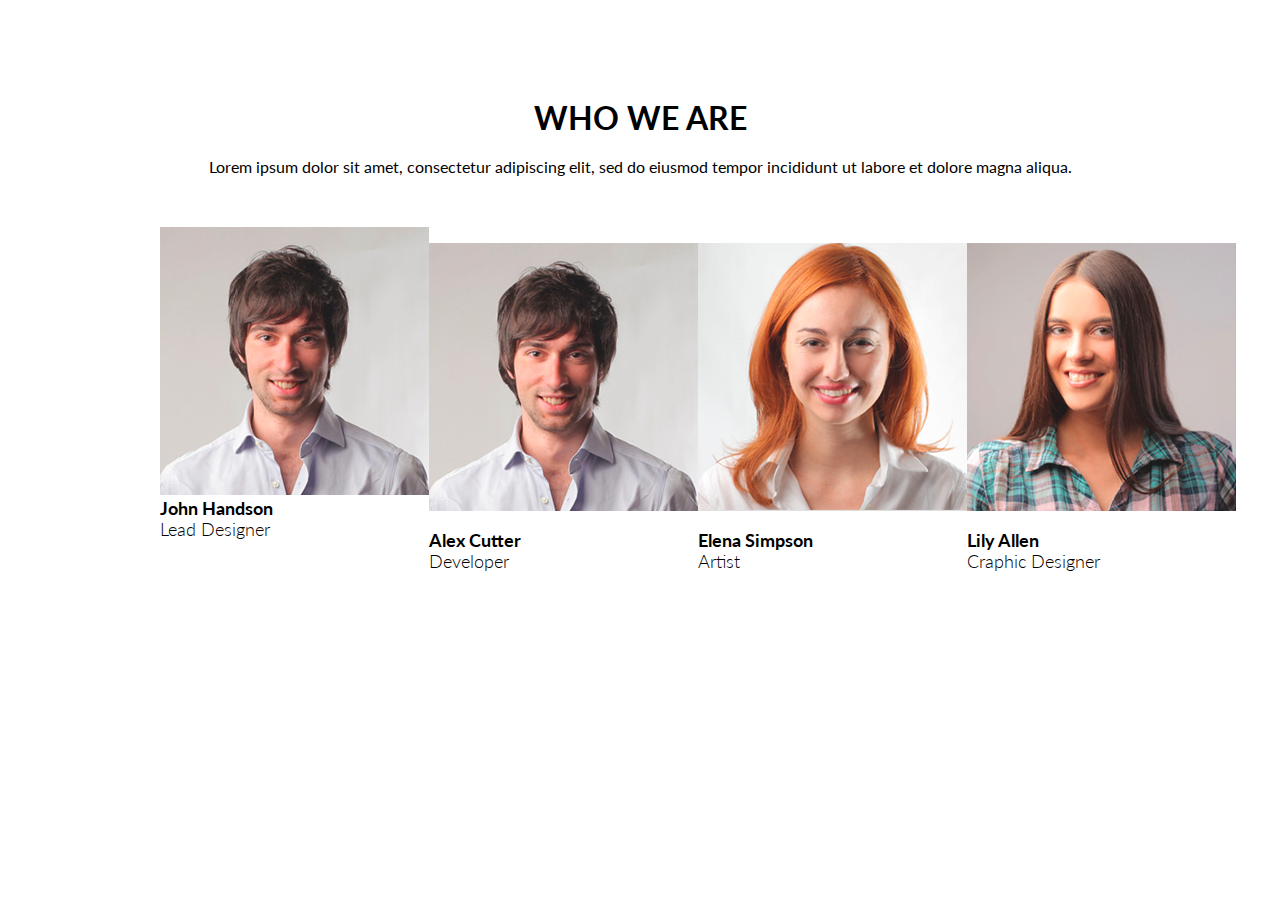
<file: zd2/index.html>
<!DOCTYPE html>
<html lang="en">
  <head>
    <meta charset="UTF-8" />
    <meta http-equiv="X-UA-Compatible" content="IE=edge" />
    <meta name="viewport" content="width=device-width, initial-scale=1.0" />
    <link rel="stylesheet" href="css/normalize.css" />
    <link rel="stylesheet" href="css/style.css" />
    <link rel="stylesheet" href="https://use.fontawesome.com/releases/v5.15.3/css/all.css" integrity="sha384-SZXxX4whJ79/gErwcOYf+zWLeJdY/qpuqC4cAa9rOGUstPomtqpuNWT9wdPEn2fk" crossorigin="anonymous">
    <title>Document</title>
  </head>
  <body>
    <div class="app-content">
      <header class="app-header">
        <h1 class="app-title">WHO  WE ARE</h1>
        <p>
          Lorem ipsum dolor sit amet, consectetur adipiscing elit, sed do
          eiusmod tempor incididunt ut labore et dolore magna aliqua.
        </p>
      </header>
      <div class="flex-parent">
        <div class="box">
            <img class="app-foto" src="img/alex.png" alt="foto" />
            <div class="bg">
              <i class="fab fa-twitter"></i>
              <i class="fab fa-facebook-f"></i>
              <i class="fab fa-google-plus-g"></i>
            </div>
            <div class="name">
            John Handson
          </div>
              <div class="spec">
                Lead Designer
              </div>
          <div class="blue"></div>
        </div>
        <div class="box">
          <p>
            <img src="img/alex.png" alt="foto" />
              <div class="name">
                Alex Cutter
              </div>
              <div class="spec">
                Developer
              </div>
          </p>
        </div>
        <div class="box">
          <p>
            <img src="img/elena.png" alt="foto" />
              <div class="name">
                Elena Simpson
              </div>
              <div class="spec">
                Artist
              </div>
          </p>
        </div>
        <div class="box">
          <p>
            <img src="img/lily.png" alt="foto" />
              <div class="name">
                Lily Allen
              </div>
              <div class="spec">
                Craphic Designer
              </div>
          </p>
        </div>
      </div>
    </div>
  </body>
</html>
</file>
<file: zd2/css/style.css>
@import url("https://fonts.googleapis.com/css2?family=Lato:wght@300;700&display=swap");

.app-content {
  font-family: "Lato", sans-serif;
  margin: 100px 12.5% 120px 12.5%;
  text-align: center;
}
.app-header {
  align-self: center;
}
.app-title {
  font-weight: 700;
  font-size: 34;
}
.flex-parent {
  display: flex;
  flex-direction: row;
  justify-content: space-between;
  margin-top: 50px;
}

.name {
  font-weight: 700;
  padding: 0px;
  font-size: 18px;
  text-align: left;
}
.spec {
  font-weight: 300;
  padding: 0px;
  font-size: 18px;
  text-align: left;
}
.box {
  position: relative;
}

.bg {
  font-size: 0;
  position: absolute;
  top: 120px;
  left: 85px;
  color: rgb(114, 40, 40);
}
.app-foto:hover .bg:hover {
  font-size: 30px;
}
</file>
